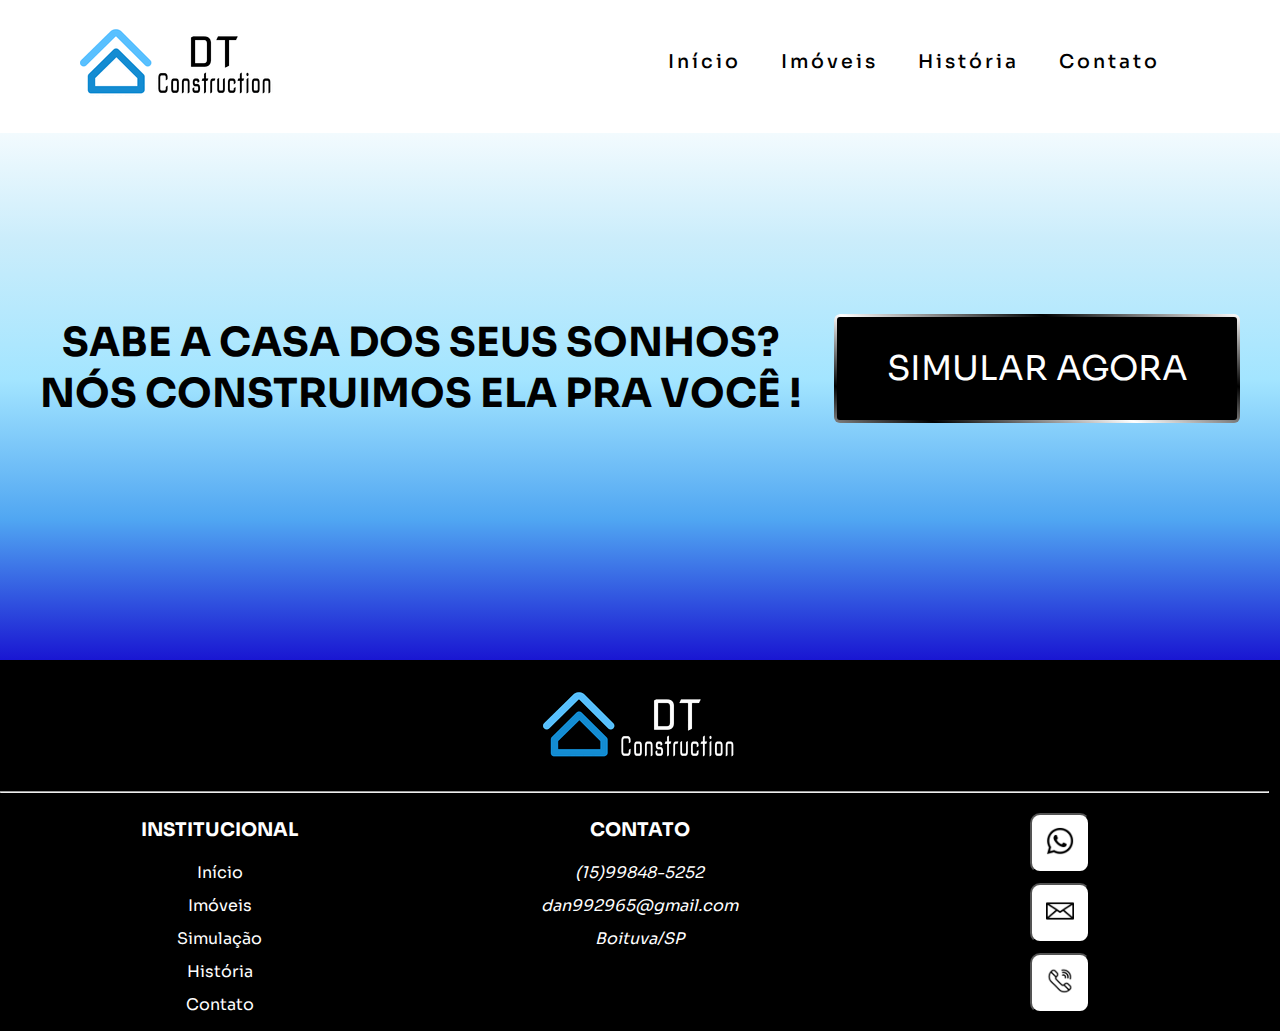
<file: index.html>
<!DOCTYPE html>
<html lang="pt-br">
<head>
    <meta charset="UTF-8">
    <meta http-equiv="X-UA-Compatible" content="IE=edge">
    <meta name="viewport" content="width=device-width, initial-scale=1.0">
    <link rel="preconnect" href="https://fonts.googleapis.com">
    <link rel="preconnect" href="https://fonts.gstatic.com" crossorigin>
    <link href="https://fonts.googleapis.com/css2?family=Sora&display=swap" rel="stylesheet">
    <link rel="stylesheet" href="./estilo/style.css">
    <link rel="shortcut icon" href="./midia/logofinal.png" type="image/x-icon">
    <title>DT Construction</title>
</head>
<body id="bg">
    <header class="topo">
        <figure class="nm">
            <a href="./index.html">
                <img src="./midia/logo.png" id="logo">
            </a>
        </figure>
        <nav id="nav">
            <button id="btn_mobile" aria-label="Abrir Menu" aria-haspopup="true" aria-controls="navegacao" aria-expanded="false">
                <span id="hamburguer"></span>
            </button>
            
            <ul class="navegacao">
                <li><a class="btn_nav" href="./index.html">Início</a></li>
                    <li><a class="btn_nav">Imóveis</a>
                        <ul>
                            <li><a class="btn_nav2" href="./paginas/vendas.html">Vendas</a></li>
                            <li><a class="btn_nav2" href="./paginas/simulacao.html">Simulação</a></li>
                        </ul>
                    </li>
                <li><a class="btn_nav" href="./paginas/historia.html">História</a></li>
                <li><a class="btn_nav" href="./paginas/contato.html">Contato</a></li>
            </ul>
        </nav>
    </header>
    
    <section id="menu">
        <div class="textos">
            <h2 class="slogan">SABE A CASA DOS SEUS SONHOS?</h2>
            <h2 class="slogan">NÓS CONSTRUIMOS ELA PRA VOCÊ !</h2>
        </div>
        <a href="./paginas/simulacao.html" class="simular">
            <span>SIMULAR AGORA</span>
        </a>

    </section>

    <footer>
        <div class="ft-logo">
            <a href="./index.html">
                <img src="./midia/logo1.png" alt="">
            </a>
        </div>
        <hr size="2" width="99%">
        <div class="ft-dados">
            <div class="ft1">
                <h3>INSTITUCIONAL</h3>
                <a href="./index.html">Início</a> 
                <a href="./paginas/vendas.html">Imóveis</a> 
                <a href="./paginas/simulacao.html">Simulação</a> 
                <a href="./paginas/historia.html">História</a> 
                <a href="./paginas/contato.html">Contato</a> 
            </div>
            <div class="ft2">
                <h3>CONTATO</h3>
                <address>
                    <a href="https://wa.me/5515998485252">(15)99848-5252</a> 
                    <a href="mailto:dan992965@gmail.com">dan992965@gmail.com</a> 
                    <a href="https://www.google.com/maps/place/Boituva,+SP,+18550-000/data=!4m2!3m1!1s0x94c5e3d724f68035:0x2bd5944c5dd52656?sa=X&ved=2ahUKEwjC-au8rrP4AhX5qJUCHbPwC9cQ8gF6BAgCEAE">Boituva/SP</a> 
                </address>
            </div>
            <div class="ft3">
                <button onclick="window.location.href = 'https://wa.me/5515998485252'">
                    <img src="./midia/button/whatsapp.png" class="whats">
                </button>
                <button onclick="window.location.href = 'mailto:dan992965@gmail.com'">
                    <img src="./midia/button/o-email.png" class="email">
                </button>
                <button>
                    <abbr title="(15)99848-5252"><img src="./midia/button/ligar.png" class="celular"></abbr>
                </button>
            </div>
        </div>
        <div>

        </div>

    </footer>

     <script type="text/javascript" src="./funcao/func.js"></script>
</body>
</html>
</file>
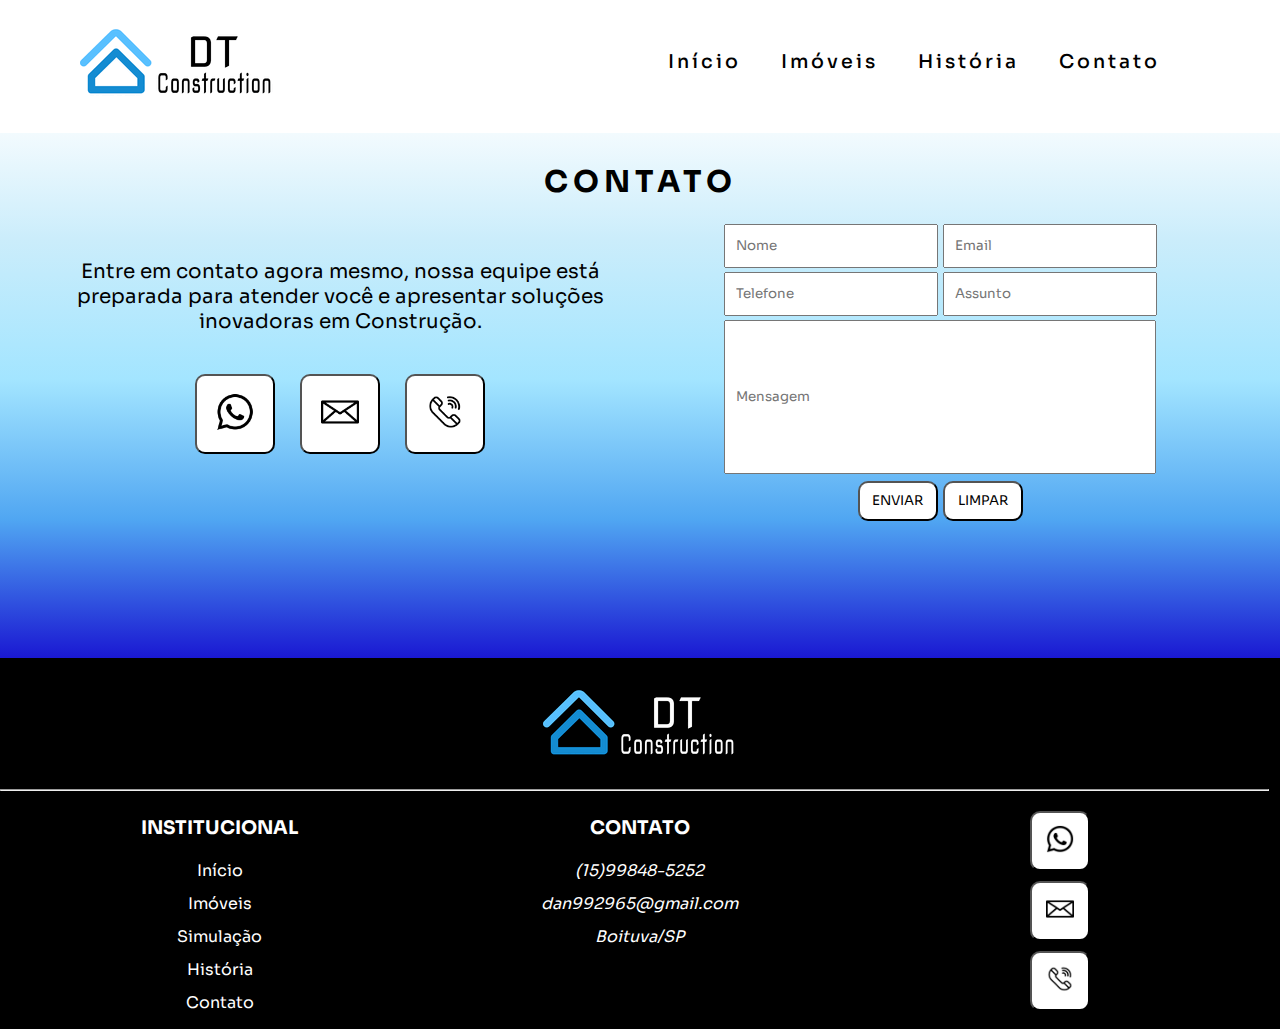
<file: paginas/contato.html>
<!DOCTYPE html>
<html lang="pt-br">
<head>
    <meta charset="UTF-8">
    <meta http-equiv="X-UA-Compatible" content="IE=edge">
    <meta name="viewport" content="width=device-width, initial-scale=1.0">
    <link rel="preconnect" href="https://fonts.googleapis.com">
    <link rel="preconnect" href="https://fonts.gstatic.com" crossorigin>
    <link href="https://fonts.googleapis.com/css2?family=Sora&display=swap" rel="stylesheet">
    <link rel="stylesheet" href="../estilo/style.css">
    <link rel="shortcut icon" href="../midia/logofinal.png" type="image/x-icon">
    <title>DT Construction</title>
</head>
<body id="bg">
    <header class="topo">
        <figure class="nm">
            <a href="../index.html">
                <img src="../midia/logo.png" id="logo">
            </a>
        </figure>
        <nav id="nav">
            <button id="btn_mobile" aria-label="Abrir Menu" aria-haspopup="true" aria-controls="navegacao" aria-expanded="false">
                <span id="hamburguer"></span>
            </button>
            
            <ul class="navegacao">
                <li><a class="btn_nav" href="../index.html">Início</a></li>
                    <li><a class="btn_nav">Imóveis</a>
                        <ul>
                            <li><a class="btn_nav2" href="../paginas/vendas.html">Vendas</a></li>
                            <li><a class="btn_nav2" href="../paginas/simulacao.html">Simulação</a></li>
                        </ul>
                    </li>
                <li><a class="btn_nav" href="../paginas/historia.html">História</a></li>
                <li><a class="btn_nav" href="../paginas/contato.html">Contato</a></li>
            </ul>
        </nav>
    </header>

    <section id="c_menu">
        <h1>CONTATO</h1>
        <div class="contato">
            <div id="c_texto">
                Entre em contato agora mesmo, nossa equipe está preparada para atender você
                 e apresentar soluções inovadoras em <bold>Construção</bold>.</br>
                 <div id="c_buttons">
                    <button onclick="window.location.href = 'https://wa.me/5515998485252'">
                        <img src="../midia/button/whatsapp.png" class="c_whats_img">
                    </button>
                    <button onclick="window.location.href = 'mailto:dan992965@gmail.com'">
                        <img src="../midia/button/o-email.png" class="c_email_img">
                    </button>
                    <button>
                        <abbr title="(15)99848-5252"><img src="../midia/button/ligar.png" class="c_cel_img"></abbr>
                    </button>
                 </div>

            </div>
            <form action="#" id="forms" method="dialog" name="forms">
                <input id="nome" class="forms_1" type="text" placeholder="Nome" required>
                <input id="email" class="forms_1" type="email" placeholder="Email" required></br>
                <input id="tel" class="forms_1" type="tel" placeholder="Telefone" required>
                <input class="forms_1" type="text" placeholder="Assunto" required></br>
                <input class="forms_2" type="text" placeholder="Mensagem" required></br>
                <button type="submit" class="enviar" onClick="enviarForms()">ENVIAR</button>
                <button type="reset" class="enviar">LIMPAR</button>
            </form>
        </div>
        <p id="forms_result"></p>
    </section>

    <footer>
        <div class="ft-logo">
            <a href="../index.html">
                <img src="../midia/logo1.png" alt="">
            </a>
        </div>
        <hr size="2" width="99%">
        <div class="ft-dados">
            <div class="ft1">
                <h3>INSTITUCIONAL</h3>
                <a href="../index.html">Início</a> 
                <a href="../paginas/vendas.html">Imóveis</a> 
                <a href="../paginas/simulacao.html">Simulação</a> 
                <a href="../paginas/historia.html">História</a> 
                <a href="../paginas/contato.html">Contato</a> 
            </div>
            <div class="ft2">
                <h3>CONTATO</h3>
                <address>
                    <a href="https://wa.me/5515998485252">(15)99848-5252</a> 
                    <a href="mailto:dan992965@gmail.com">dan992965@gmail.com</a> 
                    <a href="https://www.google.com/maps/place/Boituva,+SP,+18550-000/data=!4m2!3m1!1s0x94c5e3d724f68035:0x2bd5944c5dd52656?sa=X&ved=2ahUKEwjC-au8rrP4AhX5qJUCHbPwC9cQ8gF6BAgCEAE">Boituva/SP</a> 
                </address>
            </div>
            <div class="ft3">
                <button onclick="window.location.href = 'https://wa.me/5515998485252'">
                    <img src="../midia/button/whatsapp.png" class="whats">
                </button>
                <button onclick="window.location.href = 'mailto:dan992965@gmail.com'">
                    <img src="../midia/button/o-email.png" class="email">
                </button>
                <button>
                    <abbr title="(15)99848-5252"><img src="../midia/button/ligar.png" class="celular"></abbr>
                </button>
            </div>
        </div>
        <div>

        </div>

    </footer>

     <script type="text/javascript" src="../funcao/func.js"></script>
</body>
</html>
</file>
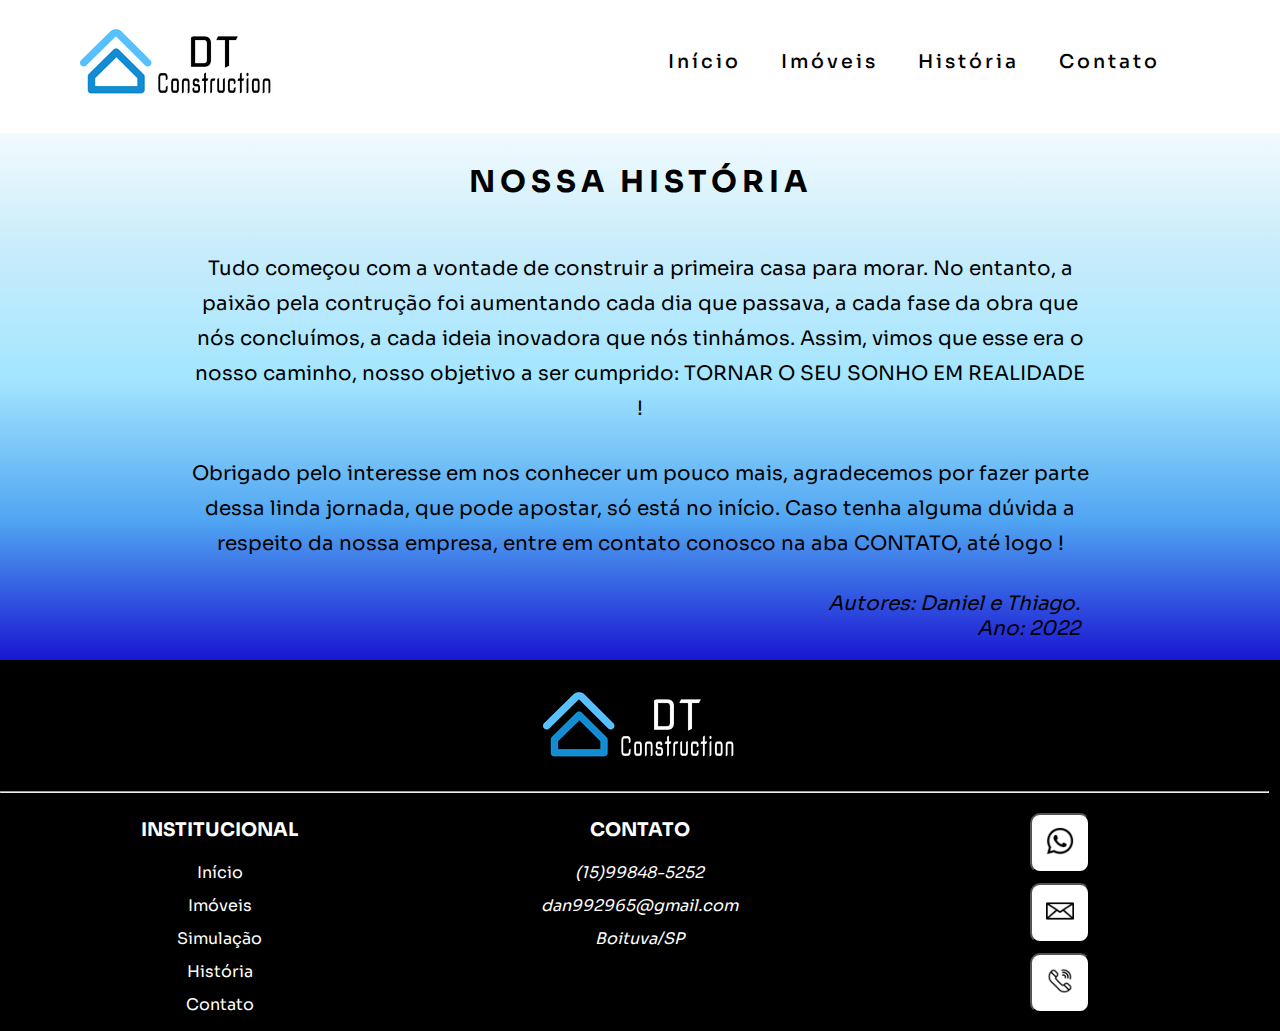
<file: paginas/historia.html>
<!DOCTYPE html>
<html lang="pt-br">
<head>
    <meta charset="UTF-8">
    <meta http-equiv="X-UA-Compatible" content="IE=edge">
    <meta name="viewport" content="width=device-width, initial-scale=1.0">
    <link rel="preconnect" href="https://fonts.googleapis.com">
    <link rel="preconnect" href="https://fonts.gstatic.com" crossorigin>
    <link href="https://fonts.googleapis.com/css2?family=Sora&display=swap" rel="stylesheet">
    <link rel="stylesheet" href="../estilo/style.css">
    <link rel="shortcut icon" href="../midia/logofinal.png" type="image/x-icon">
    <title>DT Construction</title>
</head>
<body id="bg">
    <header class="topo">
        <figure class="nm">
            <a href="../index.html">
                <img src="../midia/logo.png" id="logo">
            </a>
        </figure>
        <nav id="nav">
            <button id="btn_mobile" aria-label="Abrir Menu" aria-haspopup="true" aria-controls="navegacao" aria-expanded="false">
                <span id="hamburguer"></span>
            </button>
            
            <ul class="navegacao">
                <li><a class="btn_nav" href="../index.html">Início</a></li>
                    <li><a class="btn_nav">Imóveis</a>
                        <ul>
                            <li><a class="btn_nav2" href="../paginas/vendas.html">Vendas</a></li>
                            <li><a class="btn_nav2" href="../paginas/simulacao.html">Simulação</a></li>
                        </ul>
                    </li>
                <li><a class="btn_nav" href="../paginas/historia.html">História</a></li>
                <li><a class="btn_nav" href="../paginas/contato.html">Contato</a></li>
            </ul>
        </nav>
    </header>

    <section id="h_menu">
        <div class="historia">
          <h1>NOSSA HISTÓRIA</h1>
          <article>
            <span>
                Tudo começou com a vontade de construir a primeira casa para morar. No entanto,
                a paixão pela contrução foi aumentando cada dia que passava, a cada fase da obra que nós concluímos,
                a cada ideia inovadora que nós tinhámos. 
                Assim, vimos que esse era o nosso caminho, nosso objetivo a ser cumprido: TORNAR O SEU SONHO EM REALIDADE !
              </span>
              <span>
                Obrigado pelo interesse em nos conhecer um pouco mais, agradecemos por fazer parte dessa linda jornada,
                que pode apostar, só está no início. Caso tenha alguma dúvida a respeito da nossa empresa, entre em contato
                conosco na aba CONTATO, até logo !
              </span>
              <aside>
                </br>Ano: 2022
              </aside>
              <aside>
                Autores: Daniel e Thiago.
              </aside>
          </article>
        </div>
    </section>

    <footer>
        <div class="ft-logo">
            <a href="../index.html">
                <img src="../midia/logo1.png" alt="">
            </a>
        </div>
        <hr size="2" width="99%">
        <div class="ft-dados">
            <div class="ft1">
                <h3>INSTITUCIONAL</h3>
                <a href="../index.html">Início</a> 
                <a href="../paginas/vendas.html">Imóveis</a> 
                <a href="../paginas/simulacao.html">Simulação</a> 
                <a href="../paginas/historia.html">História</a> 
                <a href="../paginas/contato.html">Contato</a> 
            </div>
            <div class="ft2">
                <h3>CONTATO</h3>
                <address>
                    <a href="https://wa.me/5515998485252">(15)99848-5252</a> 
                    <a href="mailto:dan992965@gmail.com">dan992965@gmail.com</a> 
                    <a href="https://www.google.com/maps/place/Boituva,+SP,+18550-000/data=!4m2!3m1!1s0x94c5e3d724f68035:0x2bd5944c5dd52656?sa=X&ved=2ahUKEwjC-au8rrP4AhX5qJUCHbPwC9cQ8gF6BAgCEAE">Boituva/SP</a> 
                </address>
            </div>
            <div class="ft3">
                <button onclick="window.location.href = 'https://wa.me/5515998485252'">
                    <img src="../midia/button/whatsapp.png" class="whats">
                </button>
                <button onclick="window.location.href = 'mailto:dan992965@gmail.com'">
                    <img src="../midia/button/o-email.png" class="email">
                </button>
                <button>
                    <abbr title="(15)99848-5252"><img src="../midia/button/ligar.png" class="celular"></abbr>
                </button>
            </div>
        </div>
        <div>

        </div>

    </footer>

     <script type="text/javascript" src="../funcao/func.js"></script>
</body>
</html>
</file>
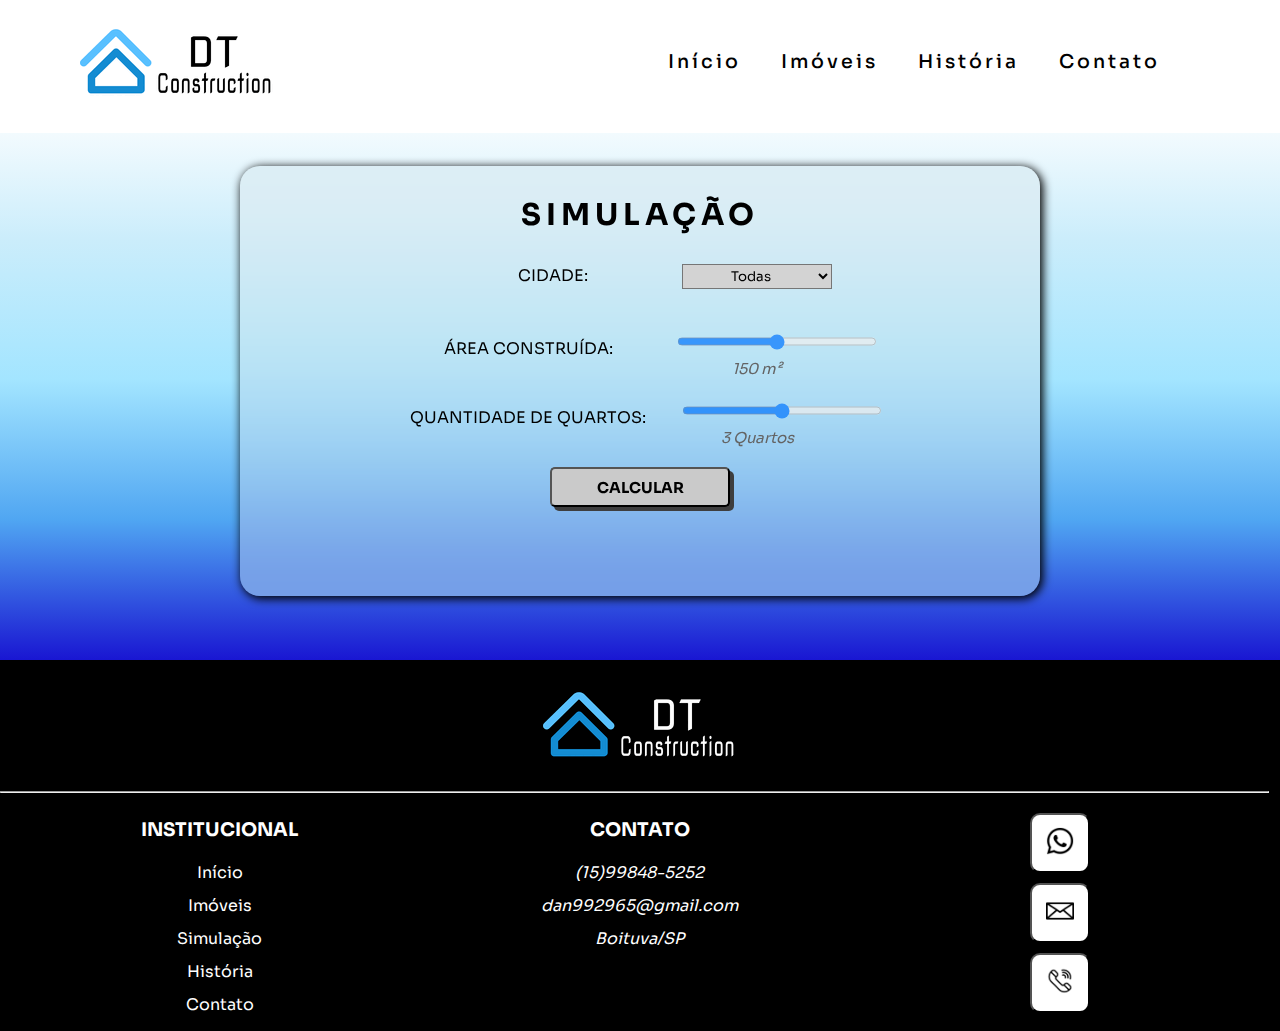
<file: paginas/simulacao.html>
<!DOCTYPE html>
<html lang="pt-br">
<head>
    <meta charset="UTF-8">
    <meta http-equiv="X-UA-Compatible" content="IE=edge">
    <meta name="viewport" content="width=device-width, initial-scale=1.0">
    <link rel="preconnect" href="https://fonts.googleapis.com">
    <link rel="preconnect" href="https://fonts.gstatic.com" crossorigin>
    <link href="https://fonts.googleapis.com/css2?family=Sora&display=swap" rel="stylesheet">
    <link rel="stylesheet" href="../estilo/style.css">
    <link rel="shortcut icon" href="../midia/logofinal.png" type="image/x-icon">
    <title>DT Construction</title>
</head>
<body id="bg">
    <header class="topo">
        <figure class="nm">
            <a href="../index.html">
                <img src="../midia/logo.png" id="logo">
            </a>
        </figure>
        <nav id="nav">
            <button id="btn_mobile" aria-label="Abrir Menu" aria-haspopup="true" aria-controls="navegacao" aria-expanded="false">
                <span id="hamburguer"></span>
            </button>
            
            <ul class="navegacao">
                <li><a class="btn_nav" href="../index.html">Início</a></li>
                    <li><a class="btn_nav">Imóveis</a>
                        <ul>
                            <li><a class="btn_nav2" href="../paginas/vendas.html">Vendas</a></li>
                            <li><a class="btn_nav2" href="../paginas/simulacao.html">Simulação</a></li>
                        </ul>
                    </li>
                <li><a class="btn_nav" href="../paginas/historia.html">História</a></li>
                <li><a class="btn_nav" href="../paginas/contato.html">Contato</a></li>
            </ul>
        </nav>
    </header>
    
    <section id="s_menu">
        <div class="simulacao">
            <h1>SIMULAÇÃO</h1>
            <div class="select">
                <label >CIDADE:</label>
                <select id="city">
                    <option value="Boituva" selected>Todas</option>
                    <option value="Boituva">Boituva - SP</option>
                </select>
            </div>
            <div>
                <label>ÁREA CONSTRUÍDA:</label>
                <input type="range" onchange="range_area()" class="range" id="range_area" min="1" max="300">
                <p class="p_area"><a id="res_area">150</a> m²</p> 
            </div>
            <div>
                <label>QUANTIDADE DE QUARTOS:</label>
                <input type="range" onchange="range_quarto()" class="range" id="range_quartos" min="1" max="5">
                <p class="p_quarto"><a id="res_quartos">3</a> Quartos</p> 
            </div>
            <div>
                <button class="calcular" onclick="valor()">CALCULAR</button>      
            </div>
            <div>
                <p class="valorfinal"><a id="valorfinal"></a></p>
            </div>
        </div>
    </section>

    <footer>
        <div class="ft-logo">
            <a href="../index.html">
                <img src="../midia/logo1.png" alt="">
            </a>
        </div>
        <hr size="2" width="99%">
        <div class="ft-dados">
            <div class="ft1">
                <h3>INSTITUCIONAL</h3>
                <a href="../index.html">Início</a> 
                <a href="../paginas/vendas.html">Imóveis</a> 
                <a href="../paginas/simulacao.html">Simulação</a> 
                <a href="../paginas/historia.html">História</a> 
                <a href="../paginas/contato.html">Contato</a> 
            </div>
            <div class="ft2">
                <h3>CONTATO</h3>
                <address>
                    <a href="https://wa.me/5515998485252">(15)99848-5252</a> 
                    <a href="mailto:dan992965@gmail.com">dan992965@gmail.com</a> 
                    <a href="https://www.google.com/maps/place/Boituva,+SP,+18550-000/data=!4m2!3m1!1s0x94c5e3d724f68035:0x2bd5944c5dd52656?sa=X&ved=2ahUKEwjC-au8rrP4AhX5qJUCHbPwC9cQ8gF6BAgCEAE">Boituva/SP</a> 
                </address>
            </div>
            <div class="ft3">
                <button onclick="window.location.href = 'https://wa.me/5515998485252'">
                    <img src="../midia/button/whatsapp.png" class="whats">
                </button>
                <button onclick="window.location.href = 'mailto:dan992965@gmail.com'">
                    <img src="../midia/button/o-email.png" class="email">
                </button>
                <button>
                    <abbr title="(15)99848-5252"><img src="../midia/button/ligar.png" class="celular"></abbr>
                </button>
            </div>
        </div>
        <div>

        </div>

    </footer>

     <script type="text/javascript" src="../funcao/func.js"></script>
</body>
</html>
</file>
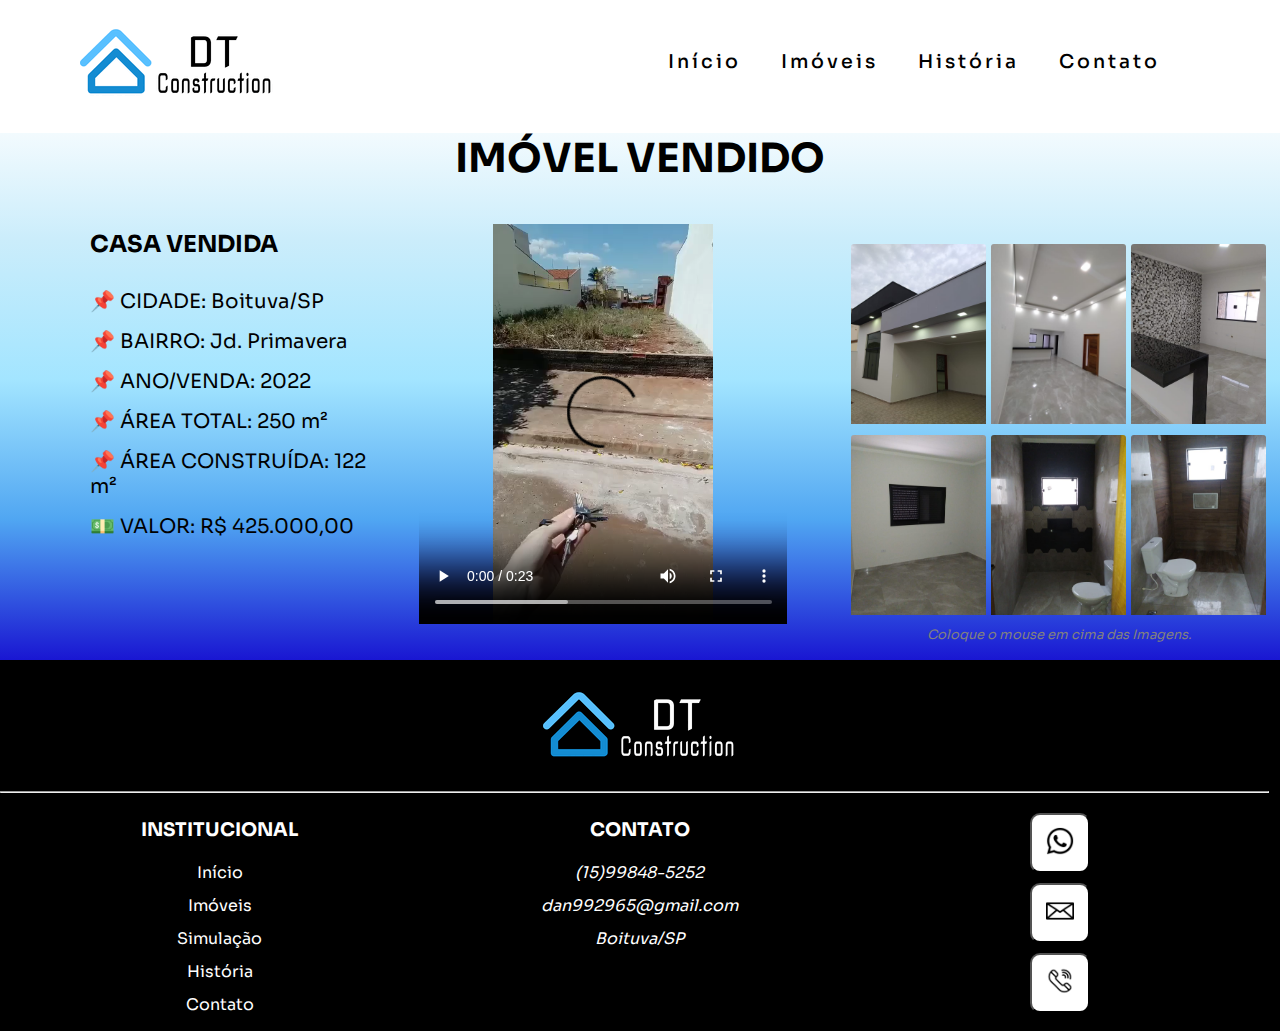
<file: paginas/vendas.html>
<!DOCTYPE html>
<html lang="pt-br">
<head>
    <meta charset="UTF-8">
    <meta http-equiv="X-UA-Compatible" content="IE=edge">
    <meta name="viewport" content="width=device-width, initial-scale=1.0">
    <link rel="preconnect" href="https://fonts.googleapis.com">
    <link rel="preconnect" href="https://fonts.gstatic.com" crossorigin>
    <link href="https://fonts.googleapis.com/css2?family=Sora&display=swap" rel="stylesheet">
    <link rel="stylesheet" href="../estilo/style.css">
    <link rel="shortcut icon" href="../midia/logofinal.png" type="image/x-icon">
    <title>DT Construction</title>
</head>
<body id="bg">
    <header class="topo">
        <figure class="nm">
            <a href="../index.html">
                <img src="../midia/logo.png" id="logo">
            </a>
        </figure>
        <nav id="nav">
            <button id="btn_mobile" aria-label="Abrir Menu" aria-haspopup="true" aria-controls="navegacao" aria-expanded="false">
                <span id="hamburguer"></span>
            </button>
            
            <ul class="navegacao">
                <li><a class="btn_nav" href="../index.html">Início</a></li>
                    <li><a class="btn_nav">Imóveis</a>
                        <ul>
                            <li><a class="btn_nav2" href="../paginas/vendas.html">Vendas</a></li>
                            <li><a class="btn_nav2" href="../paginas/simulacao.html">Simulação</a></li>
                        </ul>
                    </li>
                <li><a class="btn_nav" href="../paginas/historia.html">História</a></li>
                <li><a class="btn_nav" href="../paginas/contato.html">Contato</a></li>
            </ul>
        </nav>
    </header>

    <section id="v_menu">
        <h1>IMÓVEL VENDIDO</h1>
        <div class="casa_midia">
            <div class="info_casa">
                <h3>CASA VENDIDA</h3> 
                <p>📌 CIDADE: Boituva/SP</p>
                <p>📌 BAIRRO: Jd. Primavera</p>
                <p>📌 ANO/VENDA: 2022</p>
                <p>📌 ÁREA TOTAL: 250 m²</p>
                <p>📌 ÁREA CONSTRUÍDA: 122 m²</p>
                <P>💵 VALOR: R$ 425.000,00</P>
            </div>
            <video src="../midia/casa/casa_video.mp4" controls loop></video>
            <figure class="fotos_casa">
                <p>
                    <img src="../midia/casa/casa1.jpeg" alt="">
                    <img src="../midia/casa/casa2.jpeg" alt="">
                    <img src="../midia/casa/casa3.jpeg" alt="">
                </p>
                <p>
                    <img src="../midia/casa/casa4.jpeg" alt="">
                    <img src="../midia/casa/casa5.jpeg" alt="">
                    <img src="../midia/casa/casa6.jpeg" alt="">
                </p>
                <figcaption>Coloque o mouse em cima das Imagens.</figcaption>
            </figure>
        </div>
    </section>

    <footer>
        <div class="ft-logo">
            <a href="../index.html">
                <img src="../midia/logo1.png" alt="">
            </a>
        </div>
        <hr size="2" width="99%">
        <div class="ft-dados">
            <div class="ft1">
                <h3>INSTITUCIONAL</h3>
                <a href="../index.html">Início</a> 
                <a href="../paginas/vendas.html">Imóveis</a> 
                <a href="../paginas/simulacao.html">Simulação</a> 
                <a href="../paginas/historia.html">História</a> 
                <a href="../paginas/contato.html">Contato</a> 
            </div>
            <div class="ft2">
                <h3>CONTATO</h3>
                <address>
                    <a href="https://wa.me/5515998485252">(15)99848-5252</a> 
                    <a href="mailto:dan992965@gmail.com">dan992965@gmail.com</a> 
                    <a href="https://www.google.com/maps/place/Boituva,+SP,+18550-000/data=!4m2!3m1!1s0x94c5e3d724f68035:0x2bd5944c5dd52656?sa=X&ved=2ahUKEwjC-au8rrP4AhX5qJUCHbPwC9cQ8gF6BAgCEAE">Boituva/SP</a> 
                </address>
            </div>
            <div class="ft3">
                <button onclick="window.location.href = 'https://wa.me/5515998485252'">
                    <img src="../midia/button/whatsapp.png" class="whats">
                </button>
                <button onclick="window.location.href = 'mailto:dan992965@gmail.com'">
                    <img src="../midia/button/o-email.png" class="email">
                </button>
                <button>
                    <abbr title="(15)99848-5252"><img src="../midia/button/ligar.png" class="celular"></abbr>
                </button>
            </div>
        </div>
        <div>

        </div>

    </footer>

     <script type="text/javascript" src="../funcao/func.js"></script>
</body>
</html>
</file>
<file: estilo/style.css>
* {
    margin: 0;
    padding: 0;
    font-family: 'Sora', sans-serif;
}

#bg {
    background-image: linear-gradient(180deg, white 15%,rgb(203, 237, 251),rgb(163, 229, 255),rgb(80, 166, 242),rgb(25, 22, 210));
    background-repeat: no-repeat;
    background-size: cover;
    background-position: center;
    height: 660px;
}
/*NAVEGAÇÃO TOPO*/
.topo{
    position: relative;
    display: flex;
    justify-content: space-between;
    padding: 20px 0px;
    background-color: rgba(255, 255, 255);
    width: 100%;
    height: auto;
    color: black;
    letter-spacing: 3px;
}

.nm{
    padding-left: 80px;
    font-size: 35px;
    font-weight: bolder;
}

.navegacao{
    position: relative;
    display: inline-flex;
    cursor: pointer;
    font-size: 19px;
    font-weight: 500;
    padding-right: 100px;
    text-decoration: none;
    list-style: none;
    top: 30px;
}

.navegacao li{
    position:relative;
}

.navegacao li  ul{
    position:absolute;
    top: 30px;
    left: 0;
    display:none;
    background-image: linear-gradient(to bottom, white, rgb(232, 252, 255));
}

.navegacao li:hover ul, .navegacao li.over ul{
    display:block;
}

.navegacao li ul li{
    display:block;
    width:150px;
    padding: 10px;
}


.btn_nav, .btn_nav2{
    display: flex;
    text-align: right;
    padding: 0px 20px;
    text-decoration: none;
    color: black;
    align-items: center;
}

.navegacao ul{
    z-index: 1;
    margin-top: 0px;
}

.btn_nav:hover{
    text-align: end;
    border-bottom: 2px solid black;
}

/*MENU PRINCIPAL*/

#menu{
    position: relative;
    display: flex;
    justify-content: space-between;
    text-align: center;
    align-items: center;
    width: 1200px;
    height: 300px;
    top: 85px;
    left: 50%;
    transform: translateX(-50%);
}

#formulario{
    width: 50%;
    height: 100%;
    background-color: rgba(0, 0, 0, 0.9);
    border-radius: 20px;
    margin-left: 30px;
    position: relative;
    display: block;
    color: white;
    padding-top: 30px;
}

.slogan{
    color:black;
    font-weight: bold;
    font-size: 40px;
    padding-right: 30px;
}

.ipt_form{
    width: 250px;
    height: 35px;
    border-radius: 5px;
    border: none;
    margin: 10px;
    padding-left: 10px;
}

.simular{
    width: 400px;
    height: 103px;
    display: inline-block;
    text-decoration: none;
    color: #fff;
    padding: 3px;
    border-radius: 6px;
    position: relative;
    overflow: hidden;
    font-size: 34px;
    overflow: hidden;
}

.simular::before{
    content: '';
    position: absolute;
    top: 0;
    left: 0;
    width: 200%;
    height: 200%;
    background: linear-gradient(20deg, black,white, black,white, black,white);
    background-size: 50% 100%;
    border-radius: inherit;
}

.simular:hover::before{
    animation: borderAnimate 0.85s linear infinite;
}

@keyframes borderAnimate {
    to{
        transform: translateX(-50%);
    }
}

.simular span {
    display: block;
    background-color: #000;
    padding: 30px 20px;
    border-radius: 3px;
    position: relative;
    z-index: 2;
}

/*FOOTER*/
footer{
    display: inline-flexbox;
    position: relative;
    background-color: rgb(0, 0, 0);
    bottom: -227px;
    width: 100%;
    height: auto;
    color: white;
    text-align: center;
}

.ft-logo{
    padding: 20px;
}

h3 {
    padding: 15px 0px;
}

.ft-dados{
    padding: 10px;
    display: flex;
}

.ft1, .ft2, .ft3{
    text-align: center;
    width: 33.33%;
}

.ft1 {
    float: left;
}

.ft2 {
    float: none;
}

.ft3 {
    float: right;
}

.ft1 a,.ft2 a{
    list-style: none;
    text-align: center;
    padding: 6px;
    list-style: none;
    text-decoration: none;
    color: white;
    display: block;
    font-weight: normal;
}

.ft3 button{
    list-style: none;
    text-align: center;
    list-style: none;
    text-decoration: none;
    display: block;
    font-weight: normal;
    width: 60px;
    height: 60px;
    border-radius: 10px;
    margin: auto;
    margin-top: 10px;
    background-color: white;
}

.ft1 a:hover, .ft2 a:hover{
    color: rgb(67, 84, 213);
    cursor: pointer;
}

.ft3 button:hover{
    cursor: pointer;
    background-color: rgb(67, 84, 213);
    font-weight: bold;
}

.whats, .email, .celular{
    position: relative;
    width: 50%;
    padding: auto;
}

/*PAGE - SIMULAÇÃO*/

#s_menu{
    display: block;
    position: relative;
    text-align: center;
    align-items: center;
    width: 1200px;
    height: 300px;
    left: 50%;
    transform: translateX(-50%);
    top: 5%;
}

#s_menu h1{
    position: relative;
    padding: 30px 0px 20px 0px;
    font-size: 30px;
    word-spacing: 10%;
    font-family: 'Sora', sans-serif;
    letter-spacing: 5px;
}


.simulacao{
    width: 800px;
    height: 430px;
    background-color: rgba(229, 229, 229, 0.313);
    backdrop-filter: blur(50px);
    position: relative;
    color: #000;
    left: 50%;
    transform: translateX(-50%);
    border-radius: 20px;
    box-shadow: 2px 2px 10px 1px black;
}

.simulacao div{
    padding: 10px;
}

.simulacao label{
    padding-right: 20px;
}

.range{
    width: 200px;
    height: 25px;
    background: #d3d3d3;
    outline: none;
    opacity: 0.7;
    -webkit-transition: .2s;
    transition: opacity .2s;
}

.range:hover{
    opacity: 1;
}

.range::-webkit-slider-thumb {
    -webkit-appearance: none; /* Override default look */
    appearance: none;
    width: 25px; /* Set a specific slider handle width */
    height: 25px; /* Slider handle height */
    background: #04AA6D; /* Green background */
    cursor: pointer; /* Cursor on hover */
}
  
.range::-moz-range-thumb {
    width: 25px; /* Set a specific slider handle width */
    height: 25px; /* Slider handle height */
    background: #04AA6D; /* Green background */
    cursor: pointer; /* Cursor on hover */
}

.p_area, .p_quarto{
    font-size: 15px;
    color: rgb(100, 100, 100);
    font-style: italic;
    position: relative;
}

.p_area{
    left: 80%;
    transform: translateX(-65%);
}

.p_quarto{
    left: 75%;
    transform: translateX(-60%);
}

#s_menu select{
    position: relative;
    left: 70px;
    background-color: rgb(211, 211, 211);
    text-align: center;
    width: 150px;
    height: 25px;
}

.select{
    margin-bottom: 20px;
}

#range_area{
    position: relative;
    left: 40px;
}

#range_quartos{
    position: relative;
    left: 12px;
}

.calcular{
    width: 180px;
    height: 40px;
    font-size: 15px;
    background-color: #cacaca;
    font-weight: bold;
    box-shadow: #3e3e3f 4px 4px 0px;
    border-radius: 5px;
    transition: transform 200ms, box-shadow 200ms;
}

.calcular:hover{
    cursor: pointer;
}

.calcular:active{
    transform: translateY(4px) translateX(4px);
    box-shadow: #3e3e3f 0px 0px 0px;
}

.valorfinal{
    top: 10px;
    font-size: 20px;
    position: relative;
    font-weight: bold;
}

/*HISTÓRIA*/

.historia{
    display: block;
    position: relative;
    text-align: center;
    align-items: center;
    width: 900px;
    height: 300px;
    left: 50%;
    transform: translateX(-50%);
    top: 5%;
    font-size: 20px;
}

.historia h1{
    position: relative;
    padding: 30px 0px 20px 0px;
    font-size: 30px;
    word-spacing: 10%;
    font-family: 'Sora', sans-serif;
    letter-spacing: 5px;
}

.historia span{
    display: flex;
    position: relative;
    left: 0px;
    right: auto;
    padding-top: 30px;
    line-height: 35px;
}

aside{
    font-style: italic;
    padding-top: 30px;
    float: right;
    right: 10px;
    position: absolute;
}

/*CONTATO*/

#c_menu h1{
    position: relative;
    padding: 30px 0px 80px 0px;
    font-size: 30px;
    word-spacing: 10%;
    font-family: 'Sora', sans-serif;
    letter-spacing: 5px;
    text-align: center;
}

.contato{
    position: relative;
    display: flex;
    justify-content: space-between;
    text-align: center;
    align-items: center;
    width: 1200px;
    height: 150px;
    left: 50%;
    transform: translateX(-50%);
    font-size: 20px;
}

#c_texto{
    width: 50%;
}

#forms{
    width: 50%;
    margin-top: 30px;
}

.forms_1, .forms_2{
    margin: 2px 0px;
    padding-left: 10px;
}

.forms_1{
    width: 200px;
    height: 40px;
}

.forms_2{
    width: 418px;
    height: 150px;
    padding-top: 0px;
}

#c_buttons button{
    list-style: none;
    text-align: center;
    list-style: none;
    width: 80px;
    height: 80px;
    border-radius: 10px;
    margin: 40px 10px 0px 10px;
    background-color: white;
}

#c_buttons button:hover{
    cursor: pointer;
    background-color: rgb(200, 200, 200);
    font-weight: bold;
}

.enviar{
    text-align: center;
    width: 80px;
    height: 40px;
    border-radius: 10px;
    background-color: white;
    margin-top: 5px;
}

.enviar:hover{
    cursor: pointer;
    background-color: rgb(200, 200, 200);
    font-weight: bold;
}

#forms_result{
    position: absolute;
    text-align: center;
    margin-top: 140px;
    width: 100%;
    height: auto;
    align-items: center;
    display: block;
    font-size: 20px;
}

.c_whats_img, .c_email_img, .c_cel_img{
    position: relative;
    width: 50%;
    padding: auto;
}

#v_menu{
    display: block;
    position: relative;
    text-align: center;
    align-items: center;
    width: 100%;
    height: 300px;
    left: 50%;
    transform: translateX(-50%);
    font-size: 20px;
}

.casa_midia{
    position: relative;
    display: inline-flex;
    margin-top: 30px;
    padding-top: 70px;
    width: 100%;
    height: 500px;
    top: -70px;
}

.info_casa, video, .fotos_casa{
    width: 33.33%;
    height: 100%;
}

.info_casa{
    float: left;
    display: block;
    padding-left: -50px;
}

.info_casa p{
    padding: 15px 0px 0px 90px;
    text-align: left;
}

video{
    height: 400px;
    position: relative;
    border-radius: 20px;
    padding: 10px 50px;
    background-color: transparent;
}

.fotos_casa{
    float: right;
    height: 100%;
    padding-top: 30px;
    overflow: hidden;
    width: 40%;
}

.fotos_casa img{
    width: 135px;
    height: 180px;
    border-radius: 3px;
    padding-bottom: 5px;
    cursor: zoom-in;
    max-width: 100%;
    -moz-transition: all 0.5s;
    -webkit-transition: all 0.5s;
    transition: all 0.5s;
}

.fotos_casa img:hover{
    -moz-transform: scale(1.3);
    -webkit-transform: scale(1.3);
    transform: scale(1.3);
}

figcaption{
    font-size: 13px;
    font-style: italic;
    color: gray;
}

/* RESPONSIVIDADE */

#btn_mobile{
    display: none;
}

@media (max-width: 767px){
    .navegacao{
        display: block;
        position: absolute;
        width: 100%;
        top: 120px;
        left: 0px;
        background: #c7c7c7;
        height: 0px;
        transition: .6s;
        z-index: 1000;
        visibility: hidden;
        overflow-y: hidden;
    }
    #nav.active .navegacao{
        height: calc(100vh - 370px);
        visibility: visible;
        overflow-y: auto;
    }
    .navegacao a{
        padding: 1.3rem 0;
        margin: 0 1rem;
        border-bottom: 2px solid rgba(0,0,0,0.06);
    }

    .navegacao ul{
        z-index: 1;
        margin-top: 35px;
    }

    #btn_mobile{
        display: flex;
        padding: .5rem 2rem;
        font-size: 1rem;
        border: none;
        cursor: pointer;
    }
    #hamburguer{
        color: black;
        display: block;
        content: '';
        border-top: 2px solid;
        width: 20px;
        right: 20px;
    }
    #hamburguer::after, #hamburguer::before{
        content: '';
        display: block;
        width: 20px;
        height: 2px;
        margin-top: 5px;
        background: currentColor;
        position: relative;
        transition: .3s;
    }
    #nav.active #hamburguer{
        border-top-color: transparent
    }
    #nav.active #hamburguer::before{
        transform: rotate(135deg);
    }
    #nav.active #hamburguer::after{
        transform: rotate(-135deg);
        top: -7px;
    }

    /*MENU*/

    #menu{
        display: block;
    }
    .simular{
        display: flexbox;
        align-items: center;
        text-align: center;
        font-size: 20px;
        width: 20%;
        height: 28.5%;
        margin-top: 50px;
    }

    .simular span{
        text-align: center;
    }

    .textos{
        width: 80%;
        margin-left: 50%;
        transform: translateX(-50%);
    }

    .textos h2{
        display: block;
        font-size: 22px;
        text-align: center;
        padding: 5px;
    }

    /*FOOTER*/

    footer{
        font-size: 14px;
    }
    
    .ft3 button{
        margin-right: 25px;
    }

    /*VENDAS*/

    .info_casa p{
        font-size: 15px;
         margin-left: -80px;
         padding: 5px 0px 0px 90px;
    }
    video{
        height: 300px;
        padding: 50px 0px;
    }
    .fotos_casa{
        float: right;
        height: 100%;
        padding-top: 50px;
        width: 30%;
    }
    .fotos_casa img{
        width: 60px;
        height: 80px;
    }
    .simulacao{
        width: 500px;
    }
    article span{
        font-size: 13px;
        width: 600px;
        height: 200px;
        padding-left: 80px;
        line-height: -10px;
    }
    aside{
        display: none;
    }
    .contato{
        justify-content: center;
        width: 600px;
        height: 150px;
        left: 50%;
        transform: translateX(-50%);
        font-size: 20px;
    }
    
    #c_texto{
        width: 30%;
        font-size: 13px;
        margin-top: 20px;
    }
    
    #forms{
        width: 30%;
        margin-top: 10px;
    }
    
    .forms_1, .forms_2{
        margin: 2px 0px;
        padding-left: 10px;
    }
    
    .forms_1{
        width: 100px;
        height: 20px;
    }
    
    .forms_2{
        width: 209px;
        height: 75px;
    }
    #c_buttons button{
        width: 35px;
        height: 35px;
        border-radius: 10px;
        margin: 20px 5px 0px 5px;
        background-color: white;
    }
}
</file>
